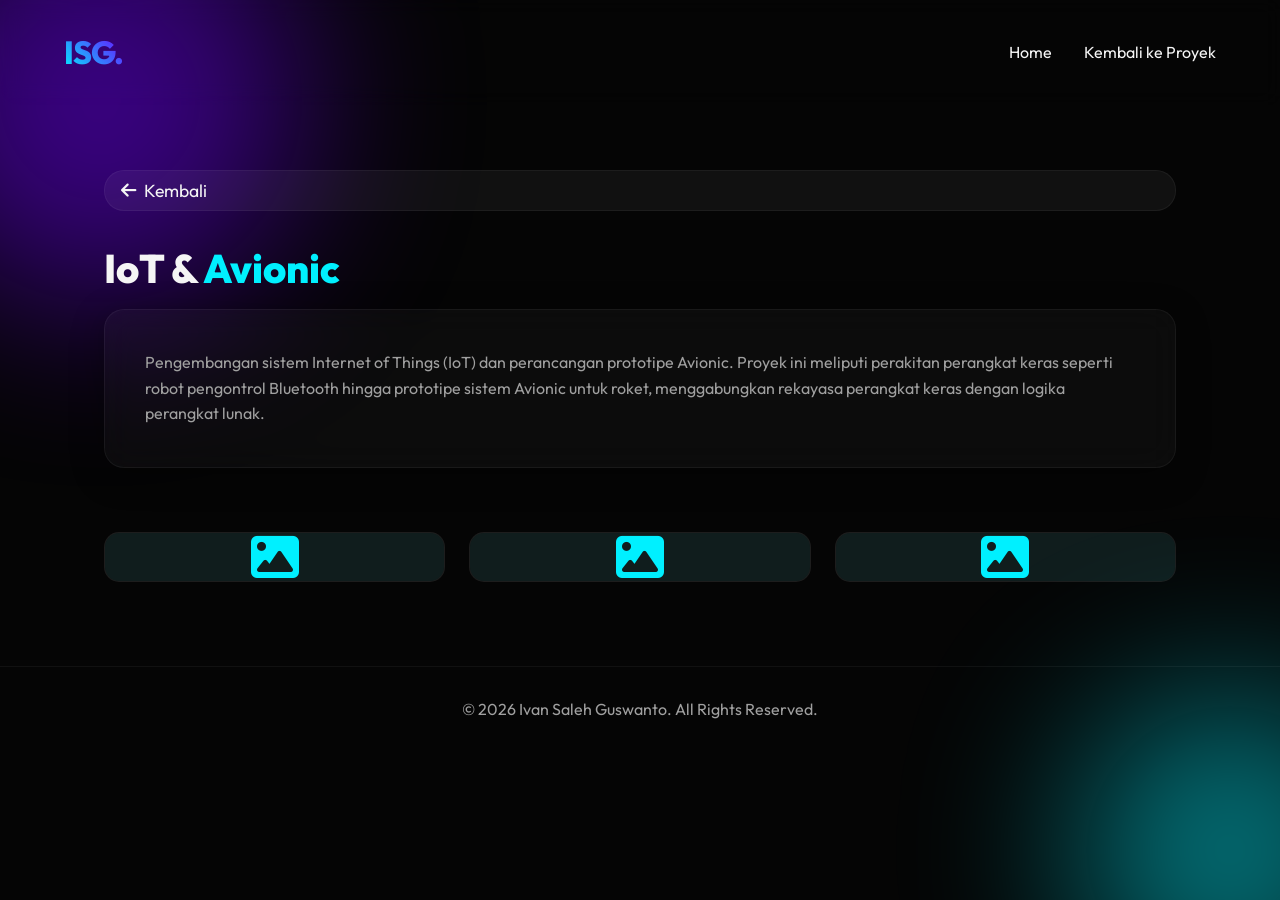
<file: iot.html>
<!DOCTYPE html>
<html lang="id">

<head>
    <meta charset="UTF-8">
    <meta name="viewport" content="width=device-width, initial-scale=1.0">
    <meta name="description" content="Detail Proyek IoT dan Avionic">
    <title>IoT & Avionic | Ivan Saleh Guswanto</title>
    <link rel="preconnect" href="https://fonts.googleapis.com">
    <link rel="preconnect" href="https://fonts.gstatic.com" crossorigin>
    <link href="https://fonts.googleapis.com/css2?family=Outfit:wght@300;400;600;800&display=swap" rel="stylesheet">
    <link rel="stylesheet" href="style.css">
    <link rel="stylesheet" href="https://cdnjs.cloudflare.com/ajax/libs/font-awesome/6.4.0/css/all.min.css">
</head>

<body>
    <!-- Background elements for visual flair -->
    <div class="blob-c">
        <div class="shape blob1"></div>
        <div class="shape blob2"></div>
    </div>

    <nav>
        <div class="logo">ISG.</div>
        <ul class="nav-links">
            <li><a href="index.html#home">Home</a></li>
            <li><a href="index.html#projects">Kembali ke Proyek</a></li>
        </ul>
    </nav>

    <main style="padding-top: 150px;">
        <section class="fade-in visible" style="min-height: auto; padding: 20px 0;">
            <a href="index.html#projects" class="back-btn">
                <i class="fas fa-arrow-left"></i> Kembali
            </a>
            
            <div class="section-header" style="text-align: left; margin-bottom: 1rem;">
                <h2 style="font-size: 2.5rem;">IoT & <span class="highlight">Avionic</span></h2>
            </div>
            
            <div class="glass-card" style="margin-bottom: 2rem;">
                <p style="color: var(--text-muted); line-height: 1.6;">
                    Pengembangan sistem Internet of Things (IoT) dan perancangan prototipe Avionic. Proyek ini meliputi perakitan perangkat keras seperti robot pengontrol Bluetooth hingga prototipe sistem Avionic untuk roket, menggabungkan rekayasa perangkat keras dengan logika perangkat lunak.
                </p>
            </div>

            <div class="gallery-grid">
                <!-- Gallery Item 1 -->
                <div class="gallery-item">
                    <div class="image-placeholder" style="width: 100%; height: 100%; display: flex; align-items: center; justify-content: center; background: rgba(0,240,255,0.05);">
                        <i class="fas fa-image" style="color: var(--accent-primary); font-size: 3rem;"></i>
                    </div>
                    <!-- <img src="./assets/foto-iot-1.jpg" alt="Foto IoT 1"> -->
                </div>
                <!-- Gallery Item 2 -->
                <div class="gallery-item">
                    <div class="image-placeholder" style="width: 100%; height: 100%; display: flex; align-items: center; justify-content: center; background: rgba(0,240,255,0.05);">
                        <i class="fas fa-image" style="color: var(--accent-primary); font-size: 3rem;"></i>
                    </div>
                    <!-- <img src="./assets/foto-iot-2.jpg" alt="Foto IoT 2"> -->
                </div>
                <!-- Gallery Item 3 -->
                <div class="gallery-item">
                    <div class="image-placeholder" style="width: 100%; height: 100%; display: flex; align-items: center; justify-content: center; background: rgba(0,240,255,0.05);">
                        <i class="fas fa-image" style="color: var(--accent-primary); font-size: 3rem;"></i>
                    </div>
                    <!-- <img src="./assets/foto-iot-3.jpg" alt="Foto IoT 3"> -->
                </div>
            </div>
        </section>
    </main>

    <footer>
        <p>&copy; 2026 Ivan Saleh Guswanto. All Rights Reserved.</p>
    </footer>

    <script src="script.js"></script>
</body>

</html>
</file>
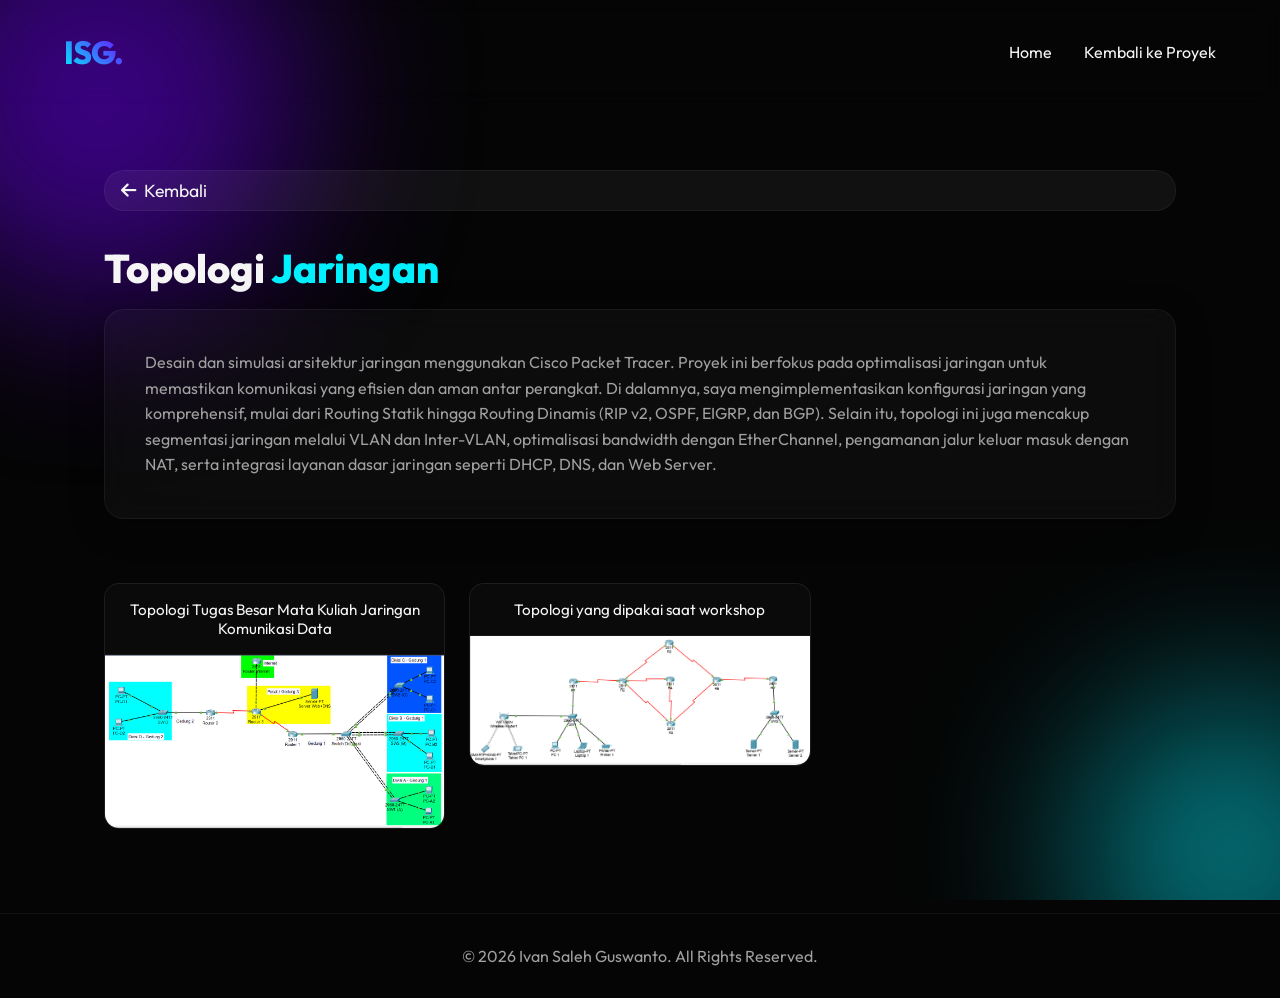
<file: topologi.html>
<!DOCTYPE html>
<html lang="id">

<head>
    <meta charset="UTF-8">
    <meta name="viewport" content="width=device-width, initial-scale=1.0">
    <meta name="description" content="Detail Proyek Topologi Jaringan">
    <title>Topologi Jaringan | Ivan Saleh Guswanto</title>
    <link rel="preconnect" href="https://fonts.googleapis.com">
    <link rel="preconnect" href="https://fonts.gstatic.com" crossorigin>
    <link href="https://fonts.googleapis.com/css2?family=Outfit:wght@300;400;600;800&display=swap" rel="stylesheet">
    <link rel="stylesheet" href="style.css">
    <link rel="stylesheet" href="https://cdnjs.cloudflare.com/ajax/libs/font-awesome/6.4.0/css/all.min.css">
</head>

<body>
    <!-- Background elements for visual flair -->
    <div class="blob-c">
        <div class="shape blob1"></div>
        <div class="shape blob2"></div>
    </div>

    <nav>
        <div class="logo">ISG.</div>
        <div class="hamburger">
            <span></span>
            <span></span>
            <span></span>
        </div>
        <ul class="nav-links">
            <li><a href="index.html#home">Home</a></li>
            <li><a href="index.html#projects">Kembali ke Proyek</a></li>
        </ul>
    </nav>

    <main style="padding-top: 150px;">
        <section class="fade-in visible" style="min-height: auto; padding: 20px 0;">
            <a href="index.html#projects" class="back-btn">
                <i class="fas fa-arrow-left"></i> Kembali
            </a>
            
            <div class="section-header" style="text-align: left; margin-bottom: 1rem;">
                <h2 style="font-size: 2.5rem;">Topologi <span class="highlight">Jaringan</span></h2>
            </div>
            
            <div class="glass-card" style="margin-bottom: 2rem;">
                <p style="color: var(--text-muted); line-height: 1.6;">
                    Desain dan simulasi arsitektur jaringan menggunakan Cisco Packet Tracer. Proyek ini berfokus pada optimalisasi jaringan untuk memastikan komunikasi yang efisien dan aman antar perangkat. Di dalamnya, saya mengimplementasikan konfigurasi jaringan yang komprehensif, mulai dari Routing Statik hingga Routing Dinamis (RIP v2, OSPF, EIGRP, dan BGP). Selain itu, topologi ini juga mencakup segmentasi jaringan melalui VLAN dan Inter-VLAN, optimalisasi bandwidth dengan EtherChannel, pengamanan jalur keluar masuk dengan NAT, serta integrasi layanan dasar jaringan seperti DHCP, DNS, dan Web Server.
                </p>
            </div>

            <div class="gallery-grid">
                <!-- Gallery Item 1 -->
                <div class="gallery-item">
                    <div class="gallery-caption">Topologi Tugas Besar Mata Kuliah Jaringan Komunikasi Data</div>
                    <img src="./assets/topologi-1.png" alt="Topologi Jaringan 1">
                </div>
                <!-- Gallery Item 2 -->
                <div class="gallery-item">
                    <div class="gallery-caption">Topologi yang dipakai saat workshop</div>
                    <img src="./assets/topologi-2.png" alt="Topologi Jaringan 2">
                </div>
            </div>
        </section>
    </main>

    <footer>
        <p>&copy; 2026 Ivan Saleh Guswanto. All Rights Reserved.</p>
    </footer>

    <script src="script.js"></script>
</body>

</html>
</file>
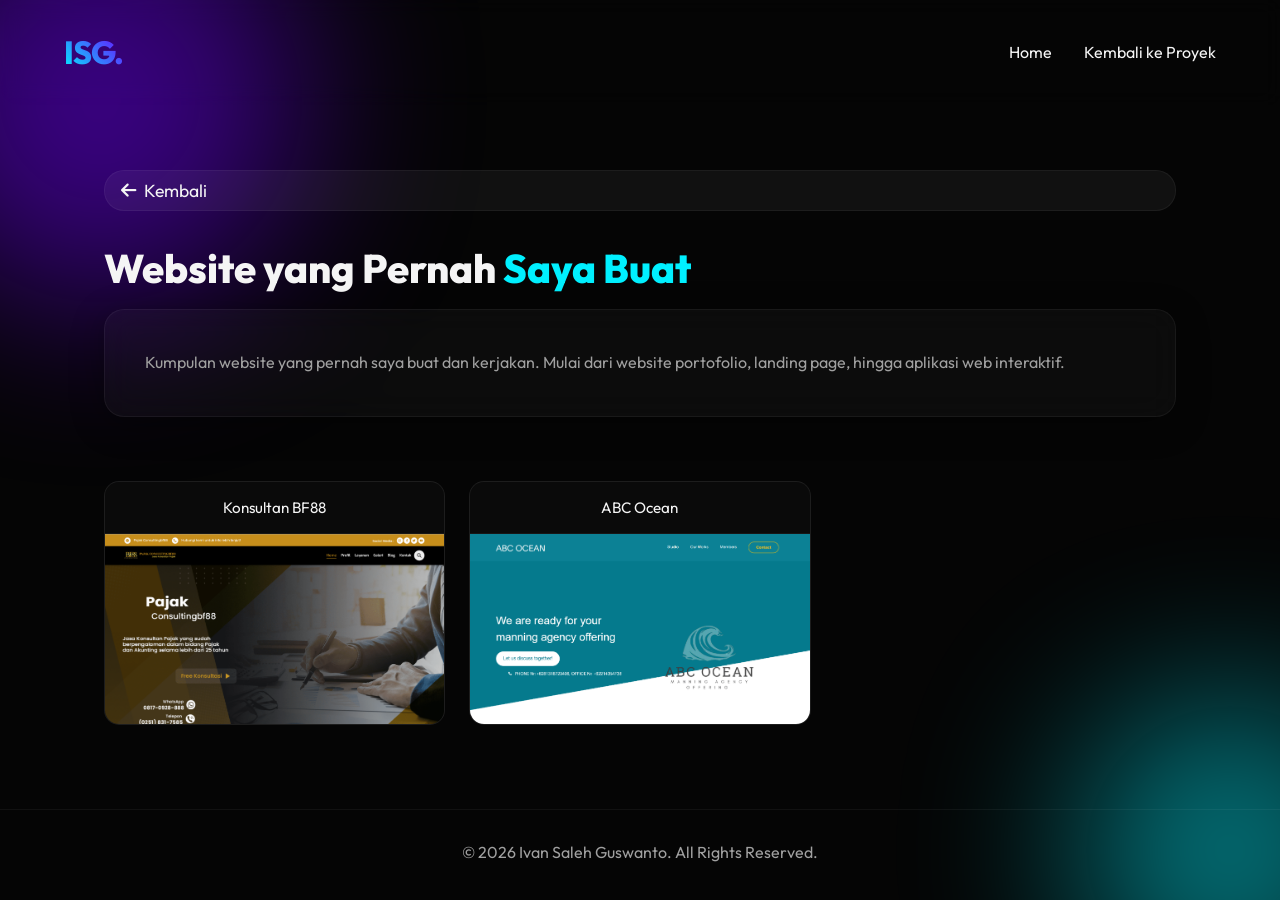
<file: website.html>
<!DOCTYPE html>
<html lang="id">

<head>
    <meta charset="UTF-8">
    <meta name="viewport" content="width=device-width, initial-scale=1.0">
    <meta name="description" content="Kumpulan Website yang Pernah Dibuat">
    <title>Website | Ivan Saleh Guswanto</title>
    <link rel="preconnect" href="https://fonts.googleapis.com">
    <link rel="preconnect" href="https://fonts.gstatic.com" crossorigin>
    <link href="https://fonts.googleapis.com/css2?family=Outfit:wght@300;400;600;800&display=swap" rel="stylesheet">
    <link rel="stylesheet" href="style.css">
    <link rel="stylesheet" href="https://cdnjs.cloudflare.com/ajax/libs/font-awesome/6.4.0/css/all.min.css">
</head>

<body>
    <!-- Background elements for visual flair -->
    <div class="blob-c">
        <div class="shape blob1"></div>
        <div class="shape blob2"></div>
    </div>

    <nav>
        <div class="logo">ISG.</div>
        <div class="hamburger">
            <i class="fas fa-bars"></i>
        </div>
        <ul class="nav-links">
            <li><a href="index.html#home">Home</a></li>
            <li><a href="index.html#projects">Kembali ke Proyek</a></li>
        </ul>
    </nav>

    <main style="padding-top: 150px;">
        <section class="fade-in visible" style="min-height: auto; padding: 20px 0;">
            <a href="index.html#projects" class="back-btn">
                <i class="fas fa-arrow-left"></i> Kembali
            </a>

            <div class="section-header" style="text-align: left; margin-bottom: 1rem;">
                <h2 style="font-size: 2.5rem;">Website yang Pernah <span class="highlight">Saya Buat</span></h2>
            </div>

            <div class="glass-card" style="margin-bottom: 2rem;">
                <p style="color: var(--text-muted); line-height: 1.6;">
                    Kumpulan website yang pernah saya buat dan kerjakan. Mulai dari website portofolio, landing page,
                    hingga aplikasi web interaktif.
                </p>
            </div>

            <div class="gallery-grid">
                <!-- Gallery Item 1 -->
                <div class="gallery-item">
                    <div class="gallery-caption">Konsultan BF88</div>
                    <img src="./assets/website-1.png" alt="Website Konsultan">
                </div>
                <!-- Gallery Item 2 -->
                <div class="gallery-item">
                    <div class="gallery-caption">ABC Ocean</div>
                    <img src="./assets/website-2.png" alt="Website ABC Ocean">
                </div>
            </div>
        </section>
    </main>

    <footer>
        <p>&copy; 2026 Ivan Saleh Guswanto. All Rights Reserved.</p>
    </footer>

    <script src="script.js"></script>
</body>

</html>
</file>
<file: style.css>
:root {
    --bg-color: #050505;
    --text-main: #f5f5f5;
    --text-muted: #a0a0a0;
    --accent-primary: #00f0ff;
    --accent-secondary: #7000ff;
    --glass-bg: rgba(255, 255, 255, 0.03);
    --glass-border: rgba(255, 255, 255, 0.05);
}

* {
    margin: 0;
    padding: 0;
    box-sizing: border-box;
}

html {
    scroll-behavior: smooth;
    font-family: 'Outfit', sans-serif;
    color: var(--text-main);
    background-color: var(--bg-color);
    overflow-x: hidden;
}

body {
    position: relative;
    min-height: 100vh;
}

/* Background Animated Blobs */
.blob-c {
    position: fixed;
    width: 100vw;
    height: 100vh;
    z-index: -1;
    overflow: hidden;
    top: 0;
    left: 0;
    pointer-events: none;
}

.shape {
    position: absolute;
    filter: blur(90px);
    opacity: 0.5;
    border-radius: 50%;
    animation: float 20s infinite alternate ease-in-out;
}

.blob1 {
    width: 400px;
    height: 400px;
    background: var(--accent-secondary);
    top: -100px;
    left: -100px;
}

.blob2 {
    width: 300px;
    height: 300px;
    background: var(--accent-primary);
    bottom: -100px;
    right: -100px;
    animation-delay: -10s;
}

@keyframes float {
    0% {
        transform: translate(0, 0) rotate(0deg);
    }

    100% {
        transform: translate(100px, 50px) rotate(360deg);
    }
}

/* Navigation */
nav {
    display: flex;
    justify-content: space-between;
    align-items: center;
    padding: 2rem 5%;
    position: fixed;
    width: 100%;
    top: 0;
    z-index: 100;
    backdrop-filter: blur(10px);
    border-bottom: 1px solid transparent;
    transition: all 0.3s ease;
}

nav.scrolled {
    padding: 1rem 5%;
    background: rgba(5, 5, 5, 0.8);
    border-bottom: 1px solid var(--glass-border);
}

.logo {
    font-size: 2rem;
    font-weight: 800;
    background: linear-gradient(45deg, var(--accent-primary), var(--accent-secondary));
    -webkit-background-clip: text;
    background-clip: text;
    -webkit-text-fill-color: transparent;
    color: transparent;
    letter-spacing: -1px;
}

.hamburger {
    display: none;
    width: 40px;
    height: 28px;
    position: relative;
    cursor: pointer;
    transition: transform 0.3s ease;
}

.hamburger span {
    position: absolute;
    left: 0;
    width: 100%;
    height: 3px;
    border-radius: 999px;
    background: linear-gradient(90deg, var(--accent-primary), var(--accent-secondary));
    transition: transform 0.35s ease, opacity 0.35s ease, background 0.35s ease;
    box-shadow: 0 0 12px rgba(0, 240, 255, 0.25);
}

.hamburger span:nth-child(1) {
    top: 0;
}

.hamburger span:nth-child(2) {
    top: calc(50% - 1.5px);
}

.hamburger span:nth-child(3) {
    bottom: 0;
}

.hamburger:hover span {
    transform: scaleX(1.05);
}

.hamburger.active span:nth-child(1) {
    transform: translateY(11px) rotate(45deg);
}

.hamburger.active span:nth-child(2) {
    opacity: 0;
}

.hamburger.active span:nth-child(3) {
    transform: translateY(-11px) rotate(-45deg);
}

.nav-links {
    display: flex;
    list-style: none;
    gap: 2rem;
}

.nav-links a {
    color: var(--text-main);
    text-decoration: none;
    font-weight: 400;
    transition: color 0.3s ease;
    position: relative;
}

.nav-links a:hover {
    color: var(--accent-primary);
}

.nav-links a::after {
    content: '';
    position: absolute;
    width: 0;
    height: 2px;
    bottom: -5px;
    left: 0;
    background: var(--accent-primary);
    transition: width 0.3s ease;
}

.nav-links a:hover::after {
    width: 100%;
}

/* Layout */
main {
    padding: 0 5%;
    max-width: 1200px;
    margin: 0 auto;
}

section {
    min-height: 100vh;
    display: flex;
    flex-direction: column;
    justify-content: center;
    padding: 100px 0;
}

.section-header {
    margin-bottom: 3rem;
    text-align: center;
}

.section-header h2 {
    font-size: 2.5rem;
    font-weight: 800;
}

.highlight {
    color: var(--accent-primary);
}

/* Glass Card */
.glass-card {
    background: var(--glass-bg);
    backdrop-filter: blur(16px);
    -webkit-backdrop-filter: blur(16px);
    border: 1px solid var(--glass-border);
    border-radius: 20px;
    padding: 2.5rem;
    box-shadow: 0 8px 32px 0 rgba(0, 0, 0, 0.37);
    transition: transform 0.3s ease, box-shadow 0.3s ease;
}

.glass-card:hover {
    transform: translateY(-5px);
    box-shadow: 0 12px 40px 0 rgba(0, 240, 255, 0.1);
    border-color: rgba(0, 240, 255, 0.2);
}

/* Hero Section */
.hero {
    flex-direction: row;
    align-items: center;
    justify-content: space-between;
    gap: 2rem;
}

.hero-content {
    flex: 1;
}

.greeting {
    font-size: 1.2rem;
    color: var(--accent-primary);
    margin-bottom: 0.5rem;
    font-weight: 600;
    letter-spacing: 2px;
}

.glitch {
    font-size: 4rem;
    font-weight: 800;
    line-height: 1.1;
    margin-bottom: 1rem;
    position: relative;
}

.subtitle {
    font-size: 1.8rem;
    font-weight: 400;
    color: var(--text-muted);
    margin-bottom: 2rem;
}

.cta-buttons {
    display: flex;
    gap: 1rem;
}

.btn {
    padding: 0.8rem 2rem;
    border-radius: 30px;
    text-decoration: none;
    font-weight: 600;
    transition: all 0.3s ease;
    cursor: pointer;
    font-size: 1rem;
}

.primary {
    background: linear-gradient(45deg, var(--accent-primary), var(--accent-secondary));
    color: #fff;
    border: none;
    box-shadow: 0 4px 15px rgba(112, 0, 255, 0.3);
}

.primary:hover {
    box-shadow: 0 6px 20px rgba(0, 240, 255, 0.5);
    transform: translateY(-2px);
}

.secondary {
    background: transparent;
    color: var(--text-main);
    border: 1px solid var(--text-muted);
}

.secondary:hover {
    border-color: var(--accent-primary);
    color: var(--accent-primary);
    transform: translateY(-2px);
}

.hero-image {
    flex: 1;
    display: flex;
    justify-content: center;
}

.image-wrapper {
    width: 350px;
    height: 350px;
    border-radius: 50%;
    padding: 5px;
    background: linear-gradient(45deg, var(--accent-primary), var(--accent-secondary));
    position: relative;
    animation: pulseGlow 4s infinite alternate;
}

.image-wrapper img {
    width: 100%;
    height: 100%;
    object-fit: cover;
    border-radius: 50%;
    border: 4px solid var(--bg-color);
}

@keyframes pulseGlow {
    0% {
        box-shadow: 0 0 20px rgba(0, 240, 255, 0.4);
    }

    100% {
        box-shadow: 0 0 50px rgba(112, 0, 255, 0.6);
    }
}

/* About Section */
.about-content p {
    font-size: 1.1rem;
    line-height: 1.8;
    color: var(--text-muted);
    margin-bottom: 1.5rem;
}

.about-content p:last-child {
    margin-bottom: 0;
}

/* Projects Section */
.section-subtitle {
    text-align: center;
    color: var(--text-muted);
    font-size: 1.1rem;
    max-width: 700px;
    margin: 1rem auto 3rem auto;
}

.project-grid {
    display: grid;
    grid-template-columns: repeat(auto-fit, minmax(300px, 1fr));
    gap: 2rem;
}

.project-card {
    display: flex;
    flex-direction: column;
    padding: 0;
    overflow: hidden;
    text-decoration: none;
    cursor: pointer;
}

/* Gallery and Back Button Styles */
.back-btn {
    display: inline-flex;
    align-items: center;
    gap: 0.5rem;
    color: var(--text-main);
    text-decoration: none;
    font-size: 1.1rem;
    margin-bottom: 2rem;
    padding: 0.5rem 1rem;
    border-radius: 20px;
    background: rgba(255, 255, 255, 0.05);
    border: 1px solid var(--glass-border);
    transition: all 0.3s ease;
}

.back-btn:hover {
    background: rgba(0, 240, 255, 0.1);
    border-color: var(--accent-primary);
    color: var(--accent-primary);
}

.gallery-grid {
    display: grid;
    grid-template-columns: repeat(auto-fill, minmax(300px, 1fr));
    gap: 1.5rem;
    margin-top: 2rem;
    align-items: start;
}

.gallery-item {
    border-radius: 15px;
    overflow: hidden;
    background: rgba(255, 255, 255, 0.05);
    border: 1px solid var(--glass-border);
    position: relative;
    cursor: pointer;
    transition: transform 0.3s ease, box-shadow 0.3s ease;
}

.gallery-item:hover {
    transform: scale(1.03);
    box-shadow: 0 10px 30px rgba(0, 240, 255, 0.15);
    z-index: 20;
}

.gallery-item img {
    width: 100%;
    height: auto;
    display: block;
}

.gallery-caption {
    padding: 1rem;
    font-size: 0.95rem;
    color: var(--text-main);
    text-align: center;
    background: rgba(0, 0, 0, 0.4);
    border-bottom: 1px solid var(--glass-border);
    position: relative;
    z-index: 10;
}

/* Fixed 3:4 ratio gallery variant */
.gallery-fixed-ratio .gallery-item {
    aspect-ratio: 3 / 4;
}

.gallery-fixed-ratio .gallery-item img {
    width: 100%;
    height: 100%;
    object-fit: cover;
}

/* Fixed 16:9 widescreen gallery variant */
.gallery-widescreen .gallery-item {
    aspect-ratio: 16 / 9;
}

.gallery-widescreen .gallery-item img {
    width: 100%;
    height: 100%;
    object-fit: cover;
}

.gallery-item .image-placeholder {
    font-size: 2rem;
}

.project-image {
    width: 100%;
    height: 200px;
    background: rgba(0, 0, 0, 0.3);
    position: relative;
    border-bottom: 1px solid var(--glass-border);
}

.project-image img {
    width: 100%;
    height: 100%;
    object-fit: cover;
    transition: transform 0.5s ease;
}

.project-card:hover .project-image img {
    transform: scale(1.05);
}

.image-placeholder {
    width: 100%;
    height: 100%;
    display: flex;
    justify-content: center;
    align-items: center;
    font-size: 3rem;
    color: var(--accent-primary);
    background: linear-gradient(45deg, rgba(0, 240, 255, 0.05), rgba(112, 0, 255, 0.05));
}

.project-info {
    padding: 2rem;
}

.project-info h3 {
    font-size: 1.5rem;
    margin-bottom: 1rem;
    color: var(--text-main);
}

.project-info p {
    color: var(--text-muted);
    font-size: 1rem;
    line-height: 1.6;
}

/* Education Section */
.timeline {
    position: relative;
    max-width: 800px;
    margin: 0 auto;
}

.timeline::before {
    content: '';
    position: absolute;
    width: 2px;
    height: 100%;
    background: var(--glass-border);
    left: 20px;
    top: 0;
}

.timeline-item {
    position: relative;
    padding-left: 60px;
    margin-bottom: 2rem;
}

.timeline-dot {
    position: absolute;
    width: 16px;
    height: 16px;
    border-radius: 50%;
    background: var(--accent-primary);
    left: 13px;
    top: 30px;
    box-shadow: 0 0 10px var(--accent-primary);
}

.timeline-content h3 {
    font-size: 1.5rem;
    margin-bottom: 0.5rem;
    color: var(--text-main);
}

.date {
    display: inline-block;
    padding: 0.3rem 1rem;
    background: rgba(112, 0, 255, 0.2);
    color: var(--accent-primary);
    border-radius: 20px;
    font-size: 0.9rem;
    margin-bottom: 1rem;
    border: 1px solid rgba(112, 0, 255, 0.3);
}

.timeline-content p {
    color: var(--text-muted);
    font-size: 1.1rem;
}

/* Accordion / Experience Section */
.accordion-item {
    cursor: pointer;
    transition: all 0.3s ease;
}

.accordion-item:hover {
    box-shadow: 0 10px 30px rgba(0, 240, 255, 0.1);
}

.accordion-header {
    display: flex;
    flex-direction: column;
}

.accordion-title-row {
    display: flex;
    justify-content: space-between;
    align-items: center;
}

.accordion-icon {
    font-size: 1.2rem;
    color: var(--accent-primary);
    transition: transform 0.3s ease;
}

.accordion-item.active .accordion-icon {
    transform: rotate(180deg);
}

.accordion-body {
    max-height: 0;
    overflow: hidden;
    transition: max-height 0.4s ease-out;
}

.accordion-content-inner {
    padding-top: 1.5rem;
    border-top: 1px solid var(--glass-border);
    margin-top: 1rem;
}

.accordion-text {
    color: var(--text-muted);
    line-height: 1.6;
    margin-bottom: 1.5rem;
}

.accordion-gallery {
    display: grid;
    grid-template-columns: repeat(auto-fit, minmax(200px, 1fr));
    gap: 1rem;
}

.accordion-gallery .gallery-item {
    border-radius: 10px;
    height: 150px;
}

.accordion-gallery .gallery-item img {
    width: 100%;
    height: 100%;
    object-fit: cover;
}

.contact-grid {
    display: grid;
    grid-template-columns: repeat(3, 1fr);
    gap: 2rem;
}

.contact-card {
    display: flex;
    flex-direction: column;
    align-items: center;
    text-align: center;
    text-decoration: none;
    color: var(--text-main);
}

.icon-box {
    width: 60px;
    height: 60px;
    border-radius: 50%;
    background: rgba(0, 240, 255, 0.1);
    display: flex;
    justify-content: center;
    align-items: center;
    font-size: 1.5rem;
    color: var(--accent-primary);
    margin-bottom: 1.5rem;
    transition: all 0.3s ease;
    border: 1px solid rgba(0, 240, 255, 0.2);
}

.contact-card:hover .icon-box {
    background: var(--accent-primary);
    color: #000;
    transform: scale(1.1);
    box-shadow: 0 0 20px var(--accent-primary);
}

.contact-card h3 {
    margin-bottom: 0.5rem;
    font-size: 1.2rem;
}

.contact-card p {
    color: var(--text-muted);
    font-size: 0.95rem;
}

.instagram-card {
    grid-column: 2;
    width: 100%;
}

.instagram-card .icon-box {
    margin: 0 auto 1rem;
}

/* Footer */
footer {
    text-align: center;
    padding: 2rem;
    border-top: 1px solid var(--glass-border);
    margin-top: 4rem;
    color: var(--text-muted);
}

/* Animations and Interactivity */
.fade-in {
    opacity: 0;
    transform: translateY(20px);
    transition: opacity 0.8s ease, transform 0.8s ease;
}

.fade-in.visible {
    opacity: 1;
    transform: translateY(0);
}

.slide-up {
    opacity: 0;
    transform: translateY(40px);
    transition: opacity 0.8s ease, transform 0.8s ease;
}

.slide-up.visible {
    opacity: 1;
    transform: translateY(0);
}

@media (max-width: 900px) {

    .hamburger {
        display: block;
    }

    .nav-links {
        position: fixed;
        top: 80px;
        right: -100%;
        background: rgba(10, 10, 10, 0.96);
        backdrop-filter: blur(20px);
        width: 100%;
        height: calc(100vh - 80px);
        flex-direction: column;
        justify-content: center;
        align-items: center;
        transition: right 0.35s ease, opacity 0.35s ease;
        opacity: 0;
        padding: 0 1.5rem;
    }
    
    .nav-links.active {
        right: 0;
        opacity: 1;
    }
    
    .nav-links li {
        margin: 0.6rem 0;
        width: 100%;
        text-align: center;
    }

    .nav-links a {
        display: inline-block;
        width: 100%;
        max-width: 320px;
        padding: 0.75rem 1.2rem;
        border-radius: 999px;
        background: rgba(255, 255, 255, 0.05);
        border: 1px solid rgba(255, 255, 255, 0.08);
        color: var(--text-main);
        font-size: 1.15rem;
        font-weight: 600;
        transition: transform 0.3s ease, background 0.3s ease, border-color 0.3s ease;
    }

    .nav-links a:hover {
        background: linear-gradient(135deg, rgba(0, 240, 255, 0.18), rgba(112, 0, 255, 0.18));
        border-color: rgba(0, 240, 255, 0.28);
        transform: translateX(6px);
    }
    
    .nav-links a::after {
        display: none;
    }

    .hero {
        flex-direction: column;
        text-align: center;
        padding-top: 150px;
    }

    .cta-buttons {
        justify-content: center;
    }

    .image-wrapper {
        width: 300px;
        height: 300px;
        margin-top: 2rem;
    }

    .glitch {
        font-size: 3.5rem;
    }
    
    .project-grid, .contact-grid, .gallery-grid {
        grid-template-columns: 1fr;
    }

    .instagram-card {
        grid-column: auto;
    }
    
    .accordion-gallery {
        grid-template-columns: 1fr;
    }
}

@media (max-width: 480px) {
    .glitch {
        font-size: 2.5rem;
    }
    
    .section-header h2 {
        font-size: 2rem;
    }

    .image-wrapper {
        width: 250px;
        height: 250px;
    }

    section {
        padding: 60px 0;
    }
    
    .timeline::before {
        left: 10px;
    }
    
    .timeline-item {
        padding-left: 35px;
    }
    
    .timeline-dot {
        left: 3px;
    }
    
    .glass-card {
        padding: 1.5rem;
    }
}

/* Lightbox Modal */
.lightbox-modal {
    display: none;
    position: fixed;
    z-index: 1000;
    left: 0;
    top: 0;
    width: 100%;
    height: 100%;
    background-color: rgba(0, 0, 0, 0.9);
    justify-content: center;
    align-items: center;
    opacity: 0;
    transition: opacity 0.3s ease;
    backdrop-filter: blur(5px);
}

.lightbox-modal.active {
    opacity: 1;
}

.lightbox-content {
    max-width: 90%;
    max-height: 90vh;
    border-radius: 10px;
    box-shadow: 0 0 30px rgba(0, 240, 255, 0.2);
    transform: scale(0.9);
    transition: transform 0.3s ease;
    object-fit: contain;
}

.lightbox-modal.active .lightbox-content {
    transform: scale(1);
}

.lightbox-close {
    position: absolute;
    top: 20px;
    right: 35px;
    color: #f1f1f1;
    font-size: 40px;
    font-weight: bold;
    cursor: pointer;
    transition: color 0.3s ease;
    z-index: 1001;
}

.lightbox-close:hover,
.lightbox-close:focus {
    color: var(--accent-primary);
    text-decoration: none;
    cursor: pointer;
}
</file>
